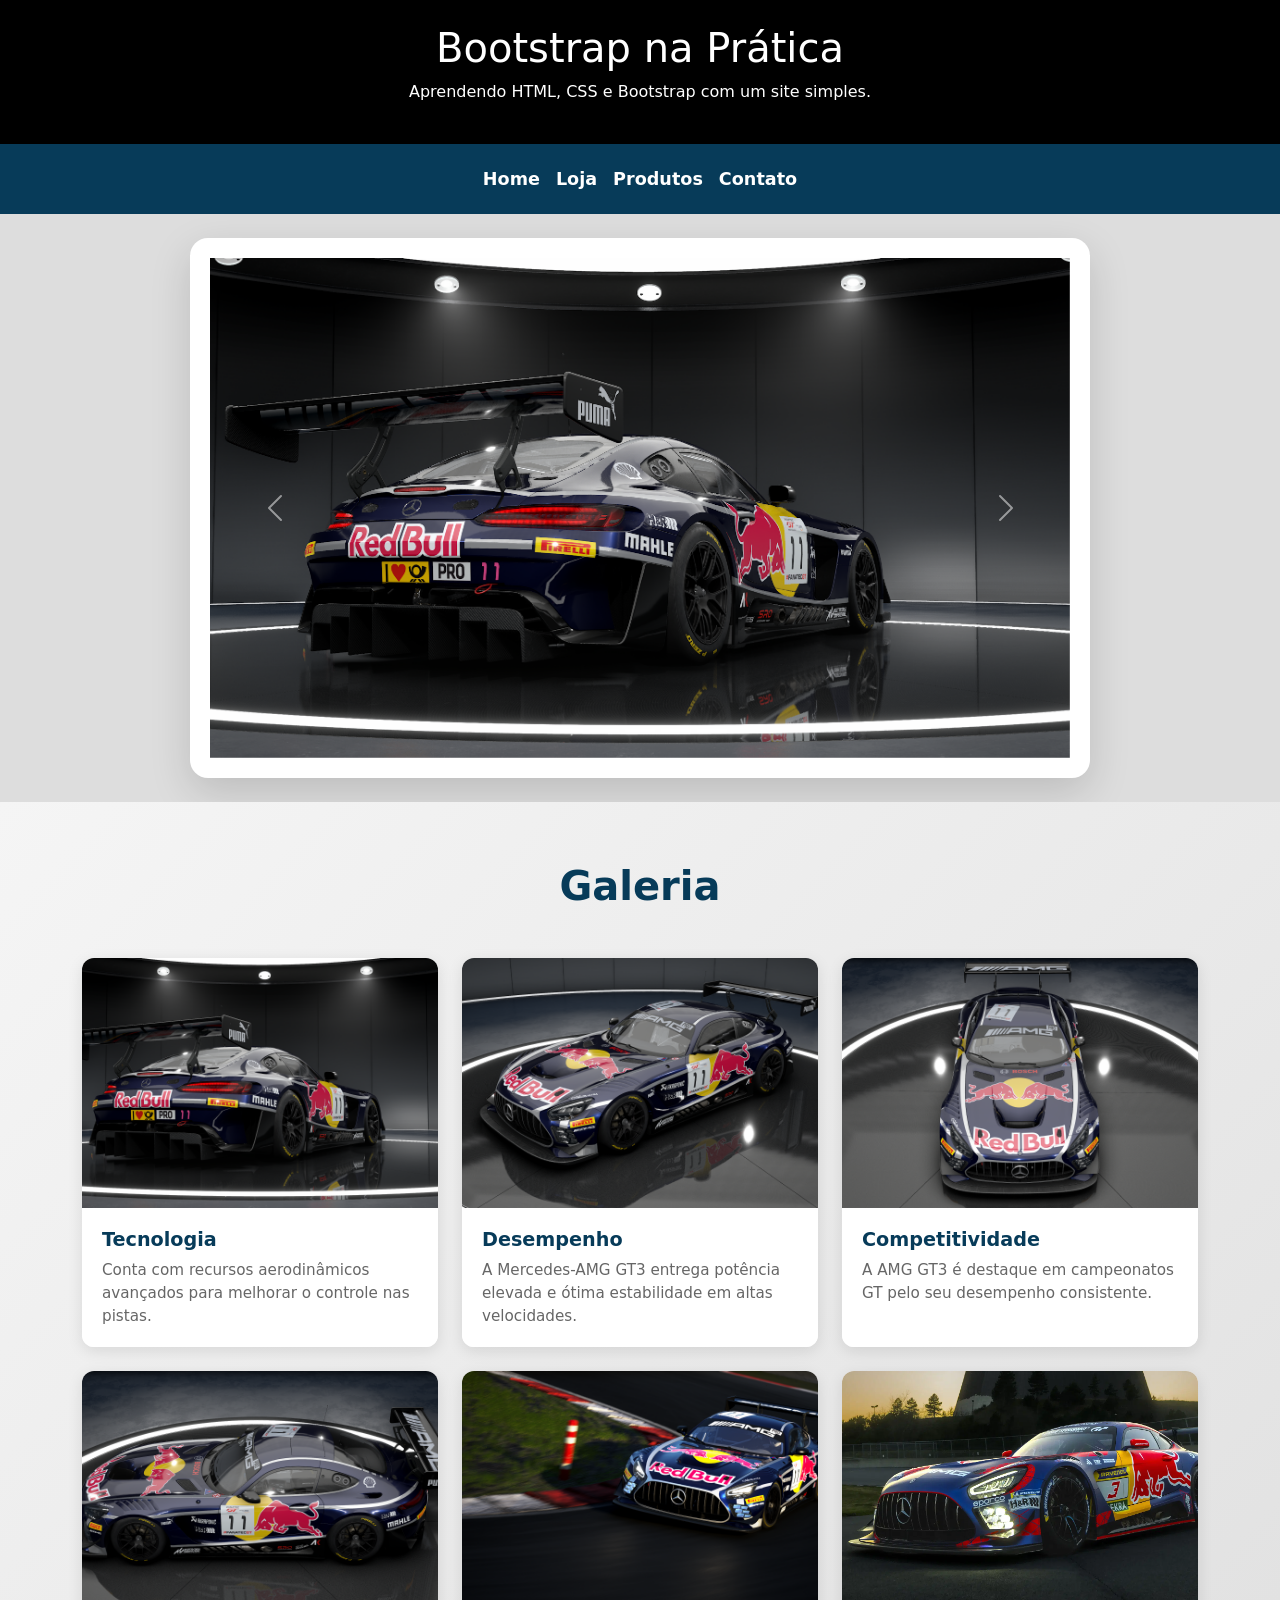
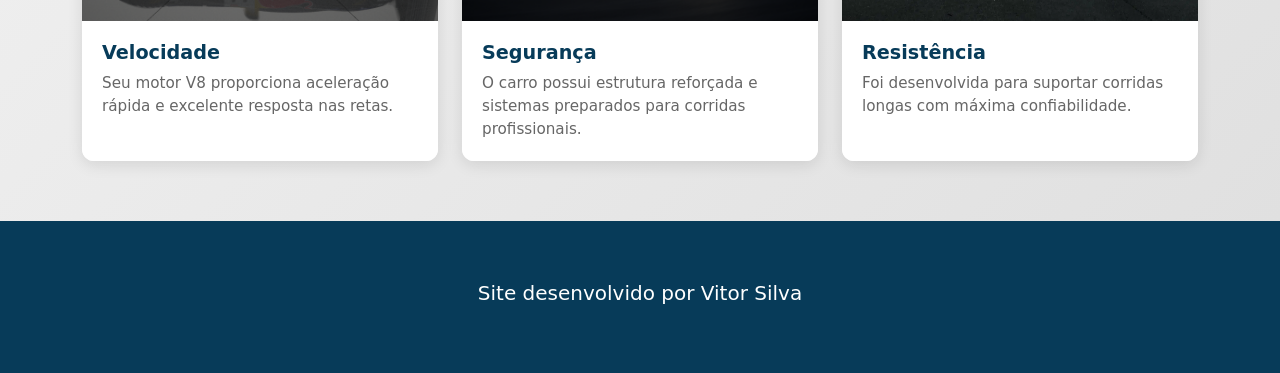
<file: aulaBootstrap-TurmaB/index.html>
<!DOCTYPE html>
<html lang="pt-BR">

<head>
  <meta charset="UTF-8">
  <meta name="viewport" content="width=device-width, initial-scale=1.0">
  <title>Bootstrap na Prática</title>

  <link href="https://cdn.jsdelivr.net/npm/bootstrap@5.3.8/dist/css/bootstrap.min.css" rel="stylesheet"
    integrity="sha384-sRIl4kxILFvY47J16cr9ZwB07vP4J8+LH7qKQnuqkuIAvNWLzeN8tE5YBujZqJLB" crossorigin="anonymous">

  <link rel="stylesheet" href="css/style.css">
</head>

<body>
  <header class="topo">
  <div class="container py-4 text-center">
    <h1>Bootstrap na Prática</h1>
    <p>Aprendendo HTML, CSS e Bootstrap com um site simples.</p>
  </div>
</header>

  

   <nav class="navbar navbar-expand-lg bg-body-tertiary">
    <div class="container-fluid">
      <div class="collapse navbar-collapse justify-content-center" id="navbarNav">
        <ul class="navbar-nav">
          <li class="nav-item">
            <a class="nav-link" href="index.html">Home</a>
          </li>
          <li class="nav-item">
            <a class="nav-link" href="loja.html">Loja</a>
          </li>
          <li class="nav-item">
            <a class="nav-link" href="produtos.html">Produtos</a>
          </li>
          <li class="nav-item">
            <a class="nav-link" href="contato.html">Contato</a>
          </li>
        </ul>
      </div>
    </div>
  </nav>


  <main>
    <div class="container py-4">
      <div class="carousel-box mx-auto">
        <div id="carouselExampleIndicators" class="carousel slide">
      <div class="carousel-indicators">
        <button type="button" data-bs-target="#carouselExampleIndicators" data-bs-slide-to="0" class="active"
          aria-current="true" aria-label="Slide 1"></button>
        <button type="button" data-bs-target="#carouselExampleIndicators" data-bs-slide-to="1"
          aria-label="Slide 2"></button>
        <button type="button" data-bs-target="#carouselExampleIndicators" data-bs-slide-to="2"
          aria-label="Slide 3"></button>
          <button type="button" data-bs-target="#carouselExampleIndicators" data-bs-slide-to="3"
          aria-label="Slide 4"></button>
          <button type="button" data-bs-target="#carouselExampleIndicators" data-bs-slide-to="4"
          aria-label="Slide 5"></button>
      </div>
      <div class="carousel-inner">
        <div class="carousel-item active">
          <img src="img/img1.png" class="d-block w-100" alt="...">
        </div>
        <div class="carousel-item">
          <img src="img/img2.png" class="d-block w-100" alt="...">
        </div>
        <div class="carousel-item">
          <img src="img/img3.png" class="d-block w-100" alt="...">
        </div>
        <div class="carousel-item">
          <img src="img/img4.png" class="d-block w-100" alt="...">
        </div>
        <div class="carousel-item">
          <img src="img/img5.png" class="d-block w-100" alt="...">
        </div>
      </div>
      <button class="carousel-control-prev" type="button" data-bs-target="#carouselExampleIndicators"
        data-bs-slide="prev">
        <span class="carousel-control-prev-icon" aria-hidden="true"></span>
        <span class="visually-hidden">Previous</span>
      </button>
      <button class="carousel-control-next" type="button" data-bs-target="#carouselExampleIndicators"
        data-bs-slide="next">
        <span class="carousel-control-next-icon" aria-hidden="true"></span>
        <span class="visually-hidden">Next</span>
      </button>
    </div>
      </div>
    </div>

    
    <section class="galeria-secao">
      <h2 class="text-center mb-5">Galeria</h2>
      <div class="container">
        <div class="row g-4">
         
          <div class="col-md-6 col-lg-4">
            <div class="card galeria-card h-100">
              <img src="img/img1.png" class="card-img-top" alt="Foto 1">
              <div class="card-body">
                <h5 class="card-title">Tecnologia</h5>
                <p class="card-text">Conta com recursos aerodinâmicos avançados para melhorar o controle nas pistas.</p>
              </div>
            </div>
          </div>
          
          <div class="col-md-6 col-lg-4">
            <div class="card galeria-card h-100">
              <img src="img/img2.png" class="card-img-top" alt="Foto 2">
              <div class="card-body">
                <h5 class="card-title">Desempenho</h5>
                <p class="card-text">A Mercedes-AMG GT3 entrega potência elevada e ótima estabilidade em altas velocidades.</p>
              </div>
            </div>
          </div>
        
          <div class="col-md-6 col-lg-4">
            <div class="card galeria-card h-100">
              <img src="img/img3.png" class="card-img-top" alt="Foto 3">
              <div class="card-body">
                <h5 class="card-title">Competitividade</h5>
                <p class="card-text">A AMG GT3 é destaque em campeonatos GT pelo seu desempenho consistente.</p>
              </div>
            </div>
          </div>
      
          <div class="col-md-6 col-lg-4">
            <div class="card galeria-card h-100">
              <img src="img/img4.png" class="card-img-top" alt="Foto 4">
              <div class="card-body">
                <h5 class="card-title">Velocidade</h5>
                <p class="card-text">Seu motor V8 proporciona aceleração rápida e excelente resposta nas retas.</p>
              </div>
            </div>
          </div>
          
          <div class="col-md-6 col-lg-4">
            <div class="card galeria-card h-100">
              <img src="img/img5.png" class="card-img-top" alt="Foto 5">
              <div class="card-body">
                <h5 class="card-title">Segurança</h5>
                <p class="card-text">O carro possui estrutura reforçada e sistemas preparados para corridas profissionais.</p>
              </div>
            </div>
          </div>
           <div class="col-md-6 col-lg-4">
            <div class="card galeria-card h-100">
              <img src="img/amg6.webp" class="card-img-top" alt="Foto 5">
              <div class="card-body">
                <h5 class="card-title">Resistência</h5>
                <p class="card-text">Foi desenvolvida para suportar corridas longas com máxima confiabilidade.</p>
              </div>
            </div>
          </div>
        </div>
      </div>
    </section>
  </main>

 
      <footer class="rodape text-center">
        <div class="container">
            <h5>Site desenvolvido por Vitor Silva</h5>
            <i class="bi bi-arrow-up-circle"></i>
        </div>
    </footer>
    

  <script src="https://cdn.jsdelivr.net/npm/bootstrap@5.3.8/dist/js/bootstrap.bundle.min.js"
    integrity="sha384-FKyoEForCGlyvwx9Hj09JcYn3nv7wiPVlz7YYwJrWVcXK/BmnVDxM+D2scQbITxI"
    crossorigin="anonymous"></script>
</body>

</html>
</file>
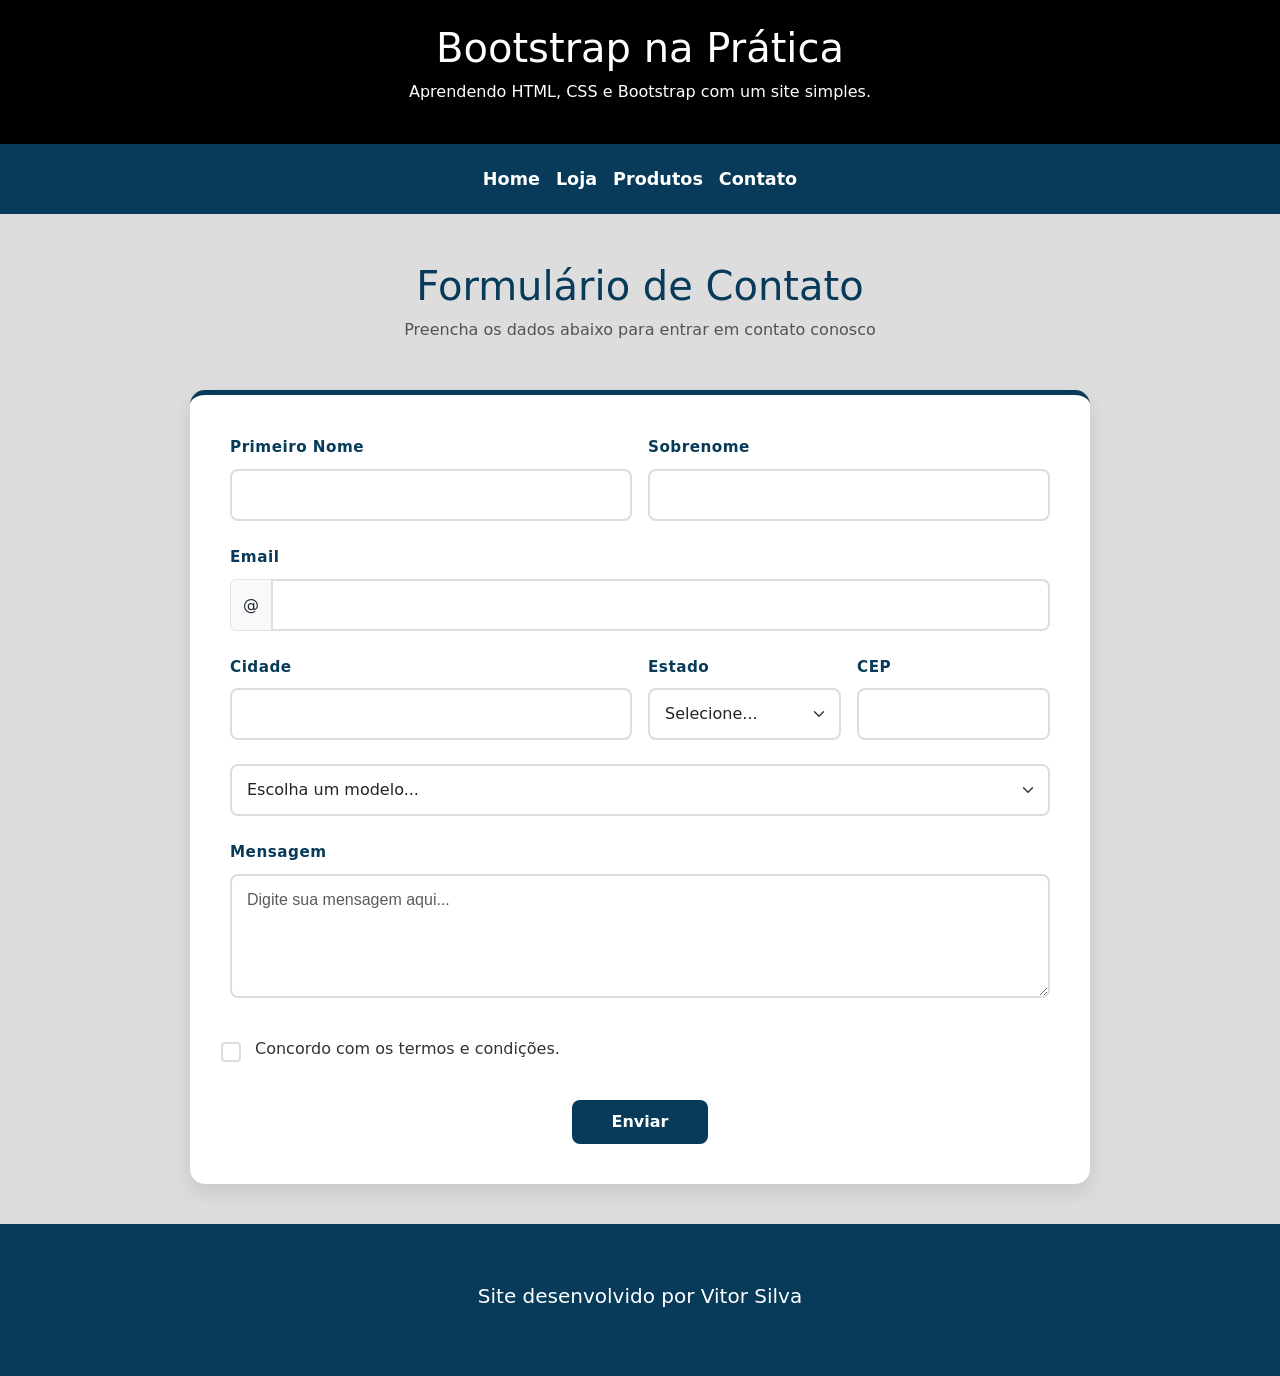
<file: aulaBootstrap-TurmaB/contato.html>
<!DOCTYPE html>
<html lang="pt-BR">

<head>
  <meta charset="UTF-8">
  <meta name="viewport" content="width=device-width, initial-scale=1.0">
  <title>Contato - AutoLuxo</title>

  <link href="https://cdn.jsdelivr.net/npm/bootstrap@5.3.8/dist/css/bootstrap.min.css" rel="stylesheet"
    integrity="sha384-sRIl4kxILFvY47J16cr9ZwB07vP4J8+LH7qKQnuqkuIAvNWLzeN8tE5YBujZqJLB" crossorigin="anonymous">

  <link rel="stylesheet" href="css/style.css">
</head>

<body>

  <header class="topo">
  <div class="container py-4 text-center">
    <h1>Bootstrap na Prática</h1>
    <p>Aprendendo HTML, CSS e Bootstrap com um site simples.</p>
  </div>
</header>

   <nav class="navbar navbar-expand-lg bg-body-tertiary">
    <div class="container-fluid">
      <div class="collapse navbar-collapse justify-content-center" id="navbarNav">
        <ul class="navbar-nav">
          <li class="nav-item">
            <a class="nav-link" href="index.html">Home</a>
          </li>
          <li class="nav-item">
            <a class="nav-link" href="loja.html">Loja</a>
          </li>
          <li class="nav-item">
            <a class="nav-link" href="produtos.html">Produtos</a>
          </li>
          <li class="nav-item">
            <a class="nav-link" href="contato.html">Contato</a>
          </li>
        </ul>
      </div>
    </div>
  </nav>


  <main>
 
    <div class="container mt-5 mb-5">
      <h1 class="tx">Formulário de Contato</h1>
      <p class="text-center text-muted mb-5">Preencha os dados abaixo para entrar em contato conosco</p>
    </div>

   
    <div class="Formulario">
      <form class="needs-validation" novalidate>
        
      
        <div class="mb-4">
          <div class="row g-3">
            <div class="col-md-6">
              <label for="validationCustom01" class="form-label">Primeiro Nome</label>
              <input type="text" class="form-control" id="validationCustom01" required>
              <div class="valid-feedback">Perfeito!</div>
            </div>
            <div class="col-md-6">
              <label for="validationCustom02" class="form-label">Sobrenome</label>
              <input type="text" class="form-control" id="validationCustom02" required>
              <div class="valid-feedback">Perfeito!</div>
            </div>
          </div>
        </div>

        
        <div class="mb-4"> 
          <div class="row g-3">
            <div class="col-12">
              <label for="validationCustomUsername" class="form-label">Email</label>
              <div class="input-group has-validation">
                <span class="input-group-text">@</span>
                <input type="email" class="form-control" id="validationCustomUsername" required>
                <div class="invalid-feedback">Por favor, forneça um email válido.</div>
              </div>
            </div>
          </div>
        </div>

       
        <div class="mb-4">
          <div class="row g-3">
            <div class="col-md-6">
              <label for="validationCustom03" class="form-label">Cidade</label>
              <input type="text" class="form-control" id="validationCustom03" required>
              <div class="invalid-feedback">Por favor, forneça uma cidade válida.</div>
            </div>
            <div class="col-md-3">
              <label for="validationCustom04" class="form-label">Estado</label>
              <select class="form-select" id="validationCustom04" required>
                <option selected disabled value="">Selecione...</option>
                <option>Minas Gerais</option>
                <option>São Paulo</option>
                <option>Rio de Janeiro</option>
              </select>
              <div class="invalid-feedback">Por favor, selecione um estado válido.</div>
            </div>
            <div class="col-md-3">
              <label for="validationCustom05" class="form-label">CEP</label>
              <input type="text" class="form-control" id="validationCustom05" required>
              <div class="invalid-feedback">Por favor, forneça um CEP válido.</div>
            </div>
          </div>
        </div>

        
        <div class="mb-4">
          <div class="row g-3">
            <div class="col-12">
              <select class="form-select" id="modeloInteresse" required>
                <option selected disabled value="">Escolha um modelo...</option>
                <option>Aerofolio</option>
                <option>Pastilha de Freio</option>
                <option>Volante AMG GT3</option>
                <option>Suspensao Ajustavel</option>
                <option>Pneus slick Michelin</option>

              </select>
              <div class="invalid-feedback">Por favor, selecione um modelo.</div>
            </div>
          </div>
        </div>
        <div class="mb-4">
          <div class="row g-3">
            <div class="col-12">
              <label for="mensagem" class="form-label">Mensagem</label>
              <textarea class="form-control" id="mensagem" rows="4" placeholder="Digite sua mensagem aqui..." required></textarea>
              <div class="invalid-feedback">Por favor, forneça uma mensagem.</div>
            </div>
          </div>
        </div>
        <div class="form-check mb-4">
  <input class="form-check-input" type="checkbox" id="confirmacao">
  <label class="form-check-label" for="confirmacao">
    Concordo com os termos e condições.
  </label>
   </div>
        <div class="d-grid gap-2 d-md-flex justify-content-center mt-4">
          <button class="btn btn-primary" type="submit" style="background-color: #073b59; border: none; padding: 10px 40px; font-size: 1rem;">
            <i class="bi bi-send"></i> Enviar
          </button>
        </div>

      </form>
    </div>
  </main>

    <footer class="rodape text-center">
        <div class="container">
            <h5>Site desenvolvido por Vitor Silva</h5>
            <i class="bi bi-arrow-up-circle"></i>
        </div>
    </footer>

  <script src="https://cdn.jsdelivr.net/npm/bootstrap@5.3.8/dist/js/bootstrap.bundle.min.js"
    integrity="sha384-FKyoEForCGlyvwx9Hj09JcYn3nv7wiPVlz7YYwJrWVcXK/BmnVDxM+D2scQbITxI"
    crossorigin="anonymous"></script>
  
</body>

</html>
</file>
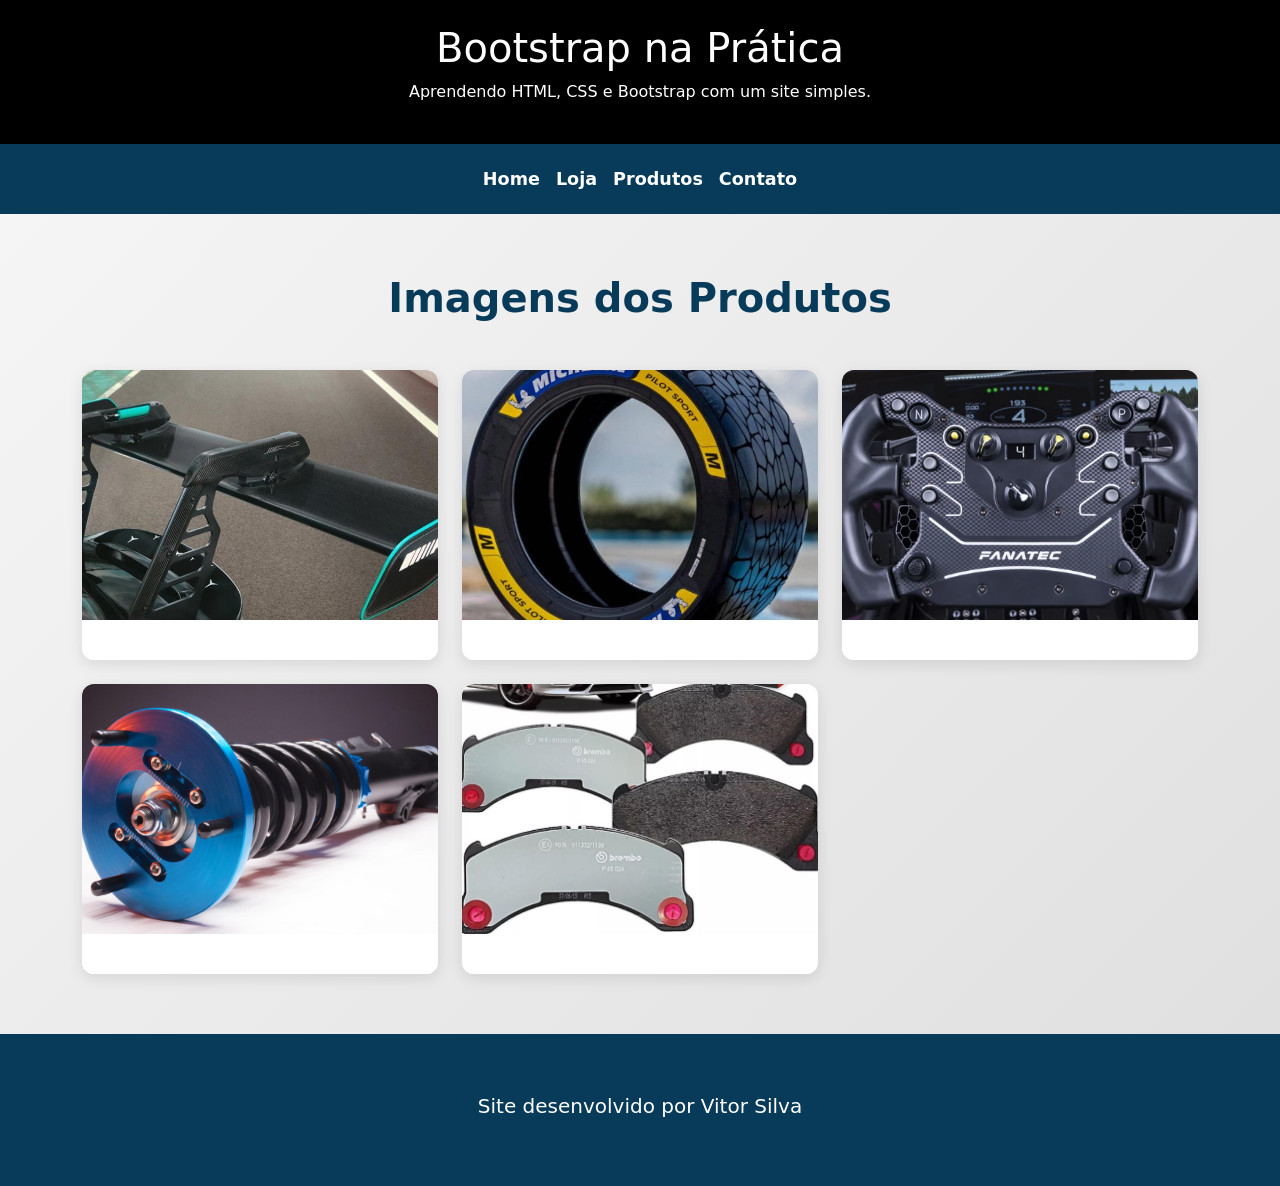
<file: aulaBootstrap-TurmaB/loja.html>
<!DOCTYPE html>
<html lang="pt-BR">

<head>
  <meta charset="UTF-8">
  <meta name="viewport" content="width=device-width, initial-scale=1.0">
  <title>Bootstrap na Prática</title>

  <link href="https://cdn.jsdelivr.net/npm/bootstrap@5.3.8/dist/css/bootstrap.min.css" rel="stylesheet"
    integrity="sha384-sRIl4kxILFvY47J16cr9ZwB07vP4J8+LH7qKQnuqkuIAvNWLzeN8tE5YBujZqJLB" crossorigin="anonymous">

  <link rel="stylesheet" href="css/style.css">
</head>

<body>
  
  <header class="topo">
  <div class="container py-4 text-center">
    <h1>Bootstrap na Prática</h1>
    <p>Aprendendo HTML, CSS e Bootstrap com um site simples.</p>
  </div>
</header>
  

  <nav class="navbar navbar-expand-lg bg-body-tertiary">
    <div class="container-fluid">
      <div class="collapse navbar-collapse justify-content-center" id="navbarNav">
        <ul class="navbar-nav">
          <li class="nav-item">
            <a class="nav-link" href="index.html">Home</a>
          </li>
          <li class="nav-item">
            <a class="nav-link" href="loja.html">Loja</a>
          </li>
          <li class="nav-item">
            <a class="nav-link" href="produtos.html">Produtos</a>
          </li>
          <li class="nav-item">
            <a class="nav-link" href="contato.html">Contato</a>
          </li>
        </ul>
      </div>
    </div>
  </nav>

  <main>

    <section class="galeria-secao">
      <h2 class="text-center mb-5">Imagens dos Produtos</h2>
      <div class="container">
        <div class="row g-4">
         
          <div class="col-md-6 col-lg-4">
            <div class="card galeria-card h-100">
              <img src="img/1.png" class="card-img-top" alt="Foto 1">
              <div class="card-body">
              </div>
            </div>
          </div>
          
          <div class="col-md-6 col-lg-4">
            <div class="card galeria-card h-100">
              <img src="img/pneu.jpg" class="card-img-top" alt="Foto 2">
              <div class="card-body">
              </div>
            </div>
          </div>
        
          <div class="col-md-6 col-lg-4">
            <div class="card galeria-card h-100">
              <img src="img/3.png" class="card-img-top" alt="Foto 3">
              <div class="card-body">
              </div>
            </div>
          </div>
      
          <div class="col-md-6 col-lg-4">
            <div class="card galeria-card h-100">
              <img src="img/4.png" class="card-img-top" alt="Foto 4">
              <div class="card-body">
              </div>
            </div>
          </div>
          
          <div class="col-md-6 col-lg-4">
            <div class="card galeria-card h-100">
              <img src="img/pastilha.jpg" class="card-img-top" alt="Foto 5">
              <div class="card-body">
              </div>
            </div>
          </div>
          </div>
        </div>
      </div>
    </section>
  </main>

    <footer class="rodape text-center">
        <div class="container">
            <h5>Site desenvolvido por Vitor Silva</h5>
            <i class="bi bi-arrow-up-circle"></i>
        </div>
    </footer>

  <script src="https://cdn.jsdelivr.net/npm/bootstrap@5.3.8/dist/js/bootstrap.bundle.min.js"
    integrity="sha384-FKyoEForCGlyvwx9Hj09JcYn3nv7wiPVlz7YYwJrWVcXK/BmnVDxM+D2scQbITxI"
    crossorigin="anonymous"></script>
</body>

</html>
</file>
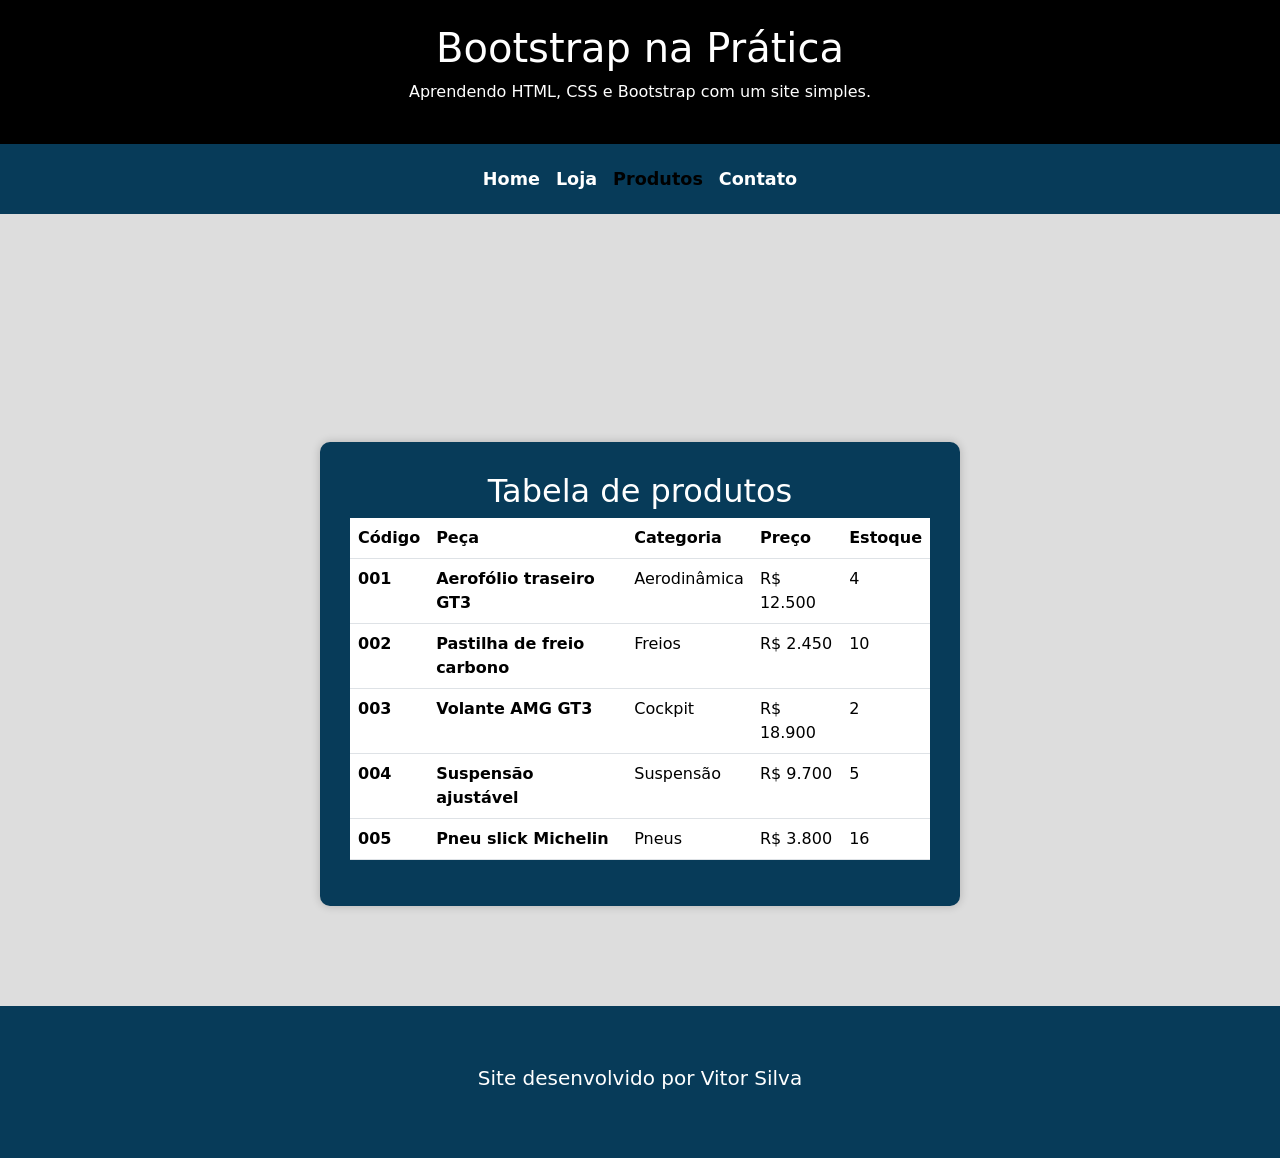
<file: aulaBootstrap-TurmaB/produtos.html>
<!DOCTYPE html>
<html lang="pt-BR">

<head>
  <meta charset="UTF-8">
  <meta name="viewport" content="width=device-width, initial-scale=1.0">
  <title>Produtos</title>
  <link href="https://cdn.jsdelivr.net/npm/bootstrap@5.3.8/dist/css/bootstrap.min.css" rel="stylesheet"
    integrity="sha384-sRIl4kxILFvY47J16cr9ZwB07vP4J8+LH7qKQnuqkuIAvNWLzeN8tE5YBujZqJLB" crossorigin="anonymous">

  <link rel="stylesheet" href="css/style.css">
</head>

<body>

  <header class="topo">
  <div class="container py-4 text-center">
    <h1>Bootstrap na Prática</h1>
    <p>Aprendendo HTML, CSS e Bootstrap com um site simples.</p>
  </div>
</header>

  <nav class="navbar navbar-expand-lg bg-body-tertiary">
    <div class="container-fluid">
      <div class="collapse navbar-collapse justify-content-center" id="navbarNav">
        <ul class="navbar-nav">
          <li class="nav-item">
            <a class="nav-link" href="index.html">Home</a>
          </li>
          <li class="nav-item">
            <a class="nav-link" href="loja.html">Loja</a>
          </li>
          <li class="nav-item">
            <a class="nav-link active" href="#">Produtos</a>
          </li>
          <li class="nav-item">
            <a class="nav-link" href="contato.html">Contato</a>
          </li>
        </ul>
      </div>
    </div>
  </nav>

  <main>
   
    <section>
      <div class="org">
      
      <div class="conteiner">
      <div class="tabelaa">
      <div>
        
        <table class="table">
          <h2>Tabela de produtos</h2>
          <thead>
            <tr>
              <th scope="col">Código</th>
              <th scope="col">Peça</th>
              <th scope="col">Categoria</th>
              <th scope="col">Preço</th>
              <th scope="col">Estoque</th>
            </tr>
          </thead>
          <tbody>
            <tr>
              <th scope="row">001</th>
              <td><strong>Aerofólio traseiro GT3</strong></td>
              <td>Aerodinâmica</td>
              <td>R$ 12.500</td>
              <td>4</td>
            </tr>
            <tr>
              <th scope="row">002</th>
              <td><strong>Pastilha de freio carbono</strong></td>
              <td>Freios</td>
              <td>R$ 2.450</td>
              <td>10</td>
            </tr>
            <tr>
              <th scope="row">003</th>
              <td><strong>Volante AMG GT3</strong></td>
              <td>Cockpit</td>
              <td>R$ 18.900</td>
              <td>2</td>
            </tr>
            <tr>
              <th scope="row">004</th>
              <td><strong>Suspensão ajustável</strong></td>
              <td>Suspensão</td>
              <td>R$ 9.700</td>
              <td>5</td>
            </tr>
            <tr>
              <th scope="row">005</th>
              <td><strong>Pneu slick Michelin</strong></td>
              <td>Pneus</td>
              <td>R$ 3.800</td>
              <td>16</td>
            </tr>
          </tbody>
        </table>
      </div>
      </div>
      </div>
      </div>
    </section>
  </main>

   <footer class="rodape text-center">
        <div class="container">
            <h5>Site desenvolvido por Vitor Silva</h5>
            <i class="bi bi-arrow-up-circle"></i>
        </div>
    </footer>

  <script src="https://cdn.jsdelivr.net/npm/bootstrap@5.3.8/dist/js/bootstrap.bundle.min.js"
    integrity="sha384-FKyoEForCGlyvwx9Hj09JcYn3nv7wiPVlz7YYwJrWVcXK/BmnVDxM+D2scQbITxI"
    crossorigin="anonymous"></script>
</body>

</html>
</file>
<file: aulaBootstrap-TurmaB/css/style.css>
body{
    margin: 0;
    min-height: 100vh;
    display: flex;
    flex-direction: column;
    background-color: #ddd;
}

.topo {
    background-color: #000;
    color: #fff;
}

.topo h1,
.topo p {
    color: #fff;
}

main {
    flex: 1;
}

.conteiner{
    flex: 1;
    display: flex;
    justify-content: center;
    align-items: center;
    width: 1000px;
    padding: 100px;
}

.quadrado{
    background-color: #073b59 !important;
    padding: 30px;
    width: 80%;
    max-width: 800px;
    border-radius: 10px;
    box-shadow: 0 0 10px rgba(0,0,0,0.2);
}

.Formulario{
    width: 100%;
}
.navbar{
    background-color: #073b59 !important;
    height: 70px;
}
.nav-link{
    color: #ffffff;
    font-size: 1.1rem;
    font-weight: 600;
    padding: 0.75rem 1rem;
}
.nav-link.active{
    color: #ffffff;
}
.carousel-box{
    background-color: #ffffff;
    max-width: 900px;
    width: 100%;
    margin: 0 auto;
    padding: 20px;
    border-radius: 18px;
    box-shadow: 0 14px 40px rgba(0,0,0,0.15);
    overflow: hidden;
}
.carousel-box .carousel-item img{
    height: 500px;
    object-fit: cover;
}
.tabelaa{
    background-color: #073b59 !important;
    padding: 30px;
    width: 80%;
    max-width: 800px;
    border-radius: 10px;
    box-shadow: 0 0 10px rgba(0,0,0,0.2);
  
}
.Formulario {
    padding: 40px;
    width: 100%;
    max-width: 900px;
    margin: 40px auto;
    background-color: white;
    border-radius: 15px;
    box-shadow: 0 8px 20px rgba(0, 0, 0, 0.1);
    border-top: 5px solid #073b59;
}

.Formulario h1 {
    text-align: center;
}

.Formulario h5 {
    font-weight: bold;
    font-size: 1.1rem;
}

.Formulario .form-label {
    font-weight: 600;
    color: #073b59;
    margin-bottom: 10px;
    font-size: 0.95rem;
    letter-spacing: 0.5px;
}

.form-control,
.form-select {
    border: 2px solid #ddd;
    border-radius: 8px;
    padding: 12px 15px;
    font-size: 1rem;
    transition: all 0.3s ease;
}

.form-control:focus,
.form-select:focus {
    border-color: #073b59;
    box-shadow: 0 0 0 0.2rem rgba(7, 59, 89, 0.25);
    outline: none;
}

.form-control:valid {
    border-color: #28a745;
}

.form-check {
    padding: 15px;
    border-radius: 8px;
    margin-top: 10px;
}

.form-check-input {
    width: 20px;
    height: 20px;
    margin-top: 5px;
    cursor: pointer;
    border: 2px solid #ddd;
}

.form-check-input:checked {
    background-color: #073b59;
    border-color: #073b59;
}

.form-check-label {
    margin-left: 10px;
    cursor: pointer;
    font-weight: 500;
    color: #333;
}

/* Botões */
.btn {
    font-weight: 600;
    border-radius: 8px;
    transition: all 0.3s ease;
}

.btn-primary {
    background-color: #073b59 !important;
    border-color: #073b59 !important;
}

.btn-primary:hover {
    background-color: #052949 !important;
    transform: translateY(-2px);
    box-shadow: 0 6px 15px rgba(7, 59, 89, 0.3);
}

.btn-secondary {
    background-color: #6c757d;
    border-color: #6c757d;
}

.btn-secondary:hover {
    background-color: #5a6268;
    transform: translateY(-2px);
}

textarea.form-control {
    resize: vertical;
    font-family: 'Segoe UI', Tahoma, Geneva, Verdana, sans-serif;
}

textarea.form-control:focus {
    min-height: 120px;
}


.galeria-secao {
    padding: 60px 20px;
    background: linear-gradient(135deg, #f5f5f5 0%, #e0e0e0 100%);
}

.galeria-secao h2 {
    font-size: 2.5rem;
    color: #073b59;
    font-weight: bold;
    margin-bottom: 20px;
}

.galeria-card {
    border: none;
    border-radius: 12px;
    overflow: hidden;
    transition: all 0.3s ease;
    box-shadow: 0 4px 15px rgba(0, 0, 0, 0.1);
}

.galeria-card:hover {
    transform: translateY(-10px);
    box-shadow: 0 8px 25px rgba(0, 0, 0, 0.2);
}

.galeria-card img {
    height: 250px;
    object-fit: cover;
    transition: transform 0.3s ease;
}

.galeria-card:hover img {
    transform: scale(1.05);
}

.galeria-card .card-body {
    padding: 20px;
    background-color: #fff;
}

.galeria-card .card-title {
    color: #073b59;
    font-weight: bold;
    font-size: 1.2rem;
}

.galeria-card .card-text {
    color: #666;
    font-size: 0.95rem;
}
h2{
    align-items: center;
    justify-content: center;
    display: flex;
    color: #fff;
}
.org{
    display: flex;
    flex-direction: column;
    align-items: center;
    margin-top: 10%;
    
}
.galeria{
    background-color: #052949;
    width: 100PX;
    padding: 300PX;
}
.rodape{
    background-color: #073b59 !important;
    color: #FFFFFF;
    padding: 60px 0;
    justify-content: center;
    display: flex;
}
.rodape i{
    color: #FFFFFF;
    font-size: 2rem;
}
.tx{
    align-items: center;
    justify-content: center;
    display: flex;
    color: #073b59 !important;
}
</file>
